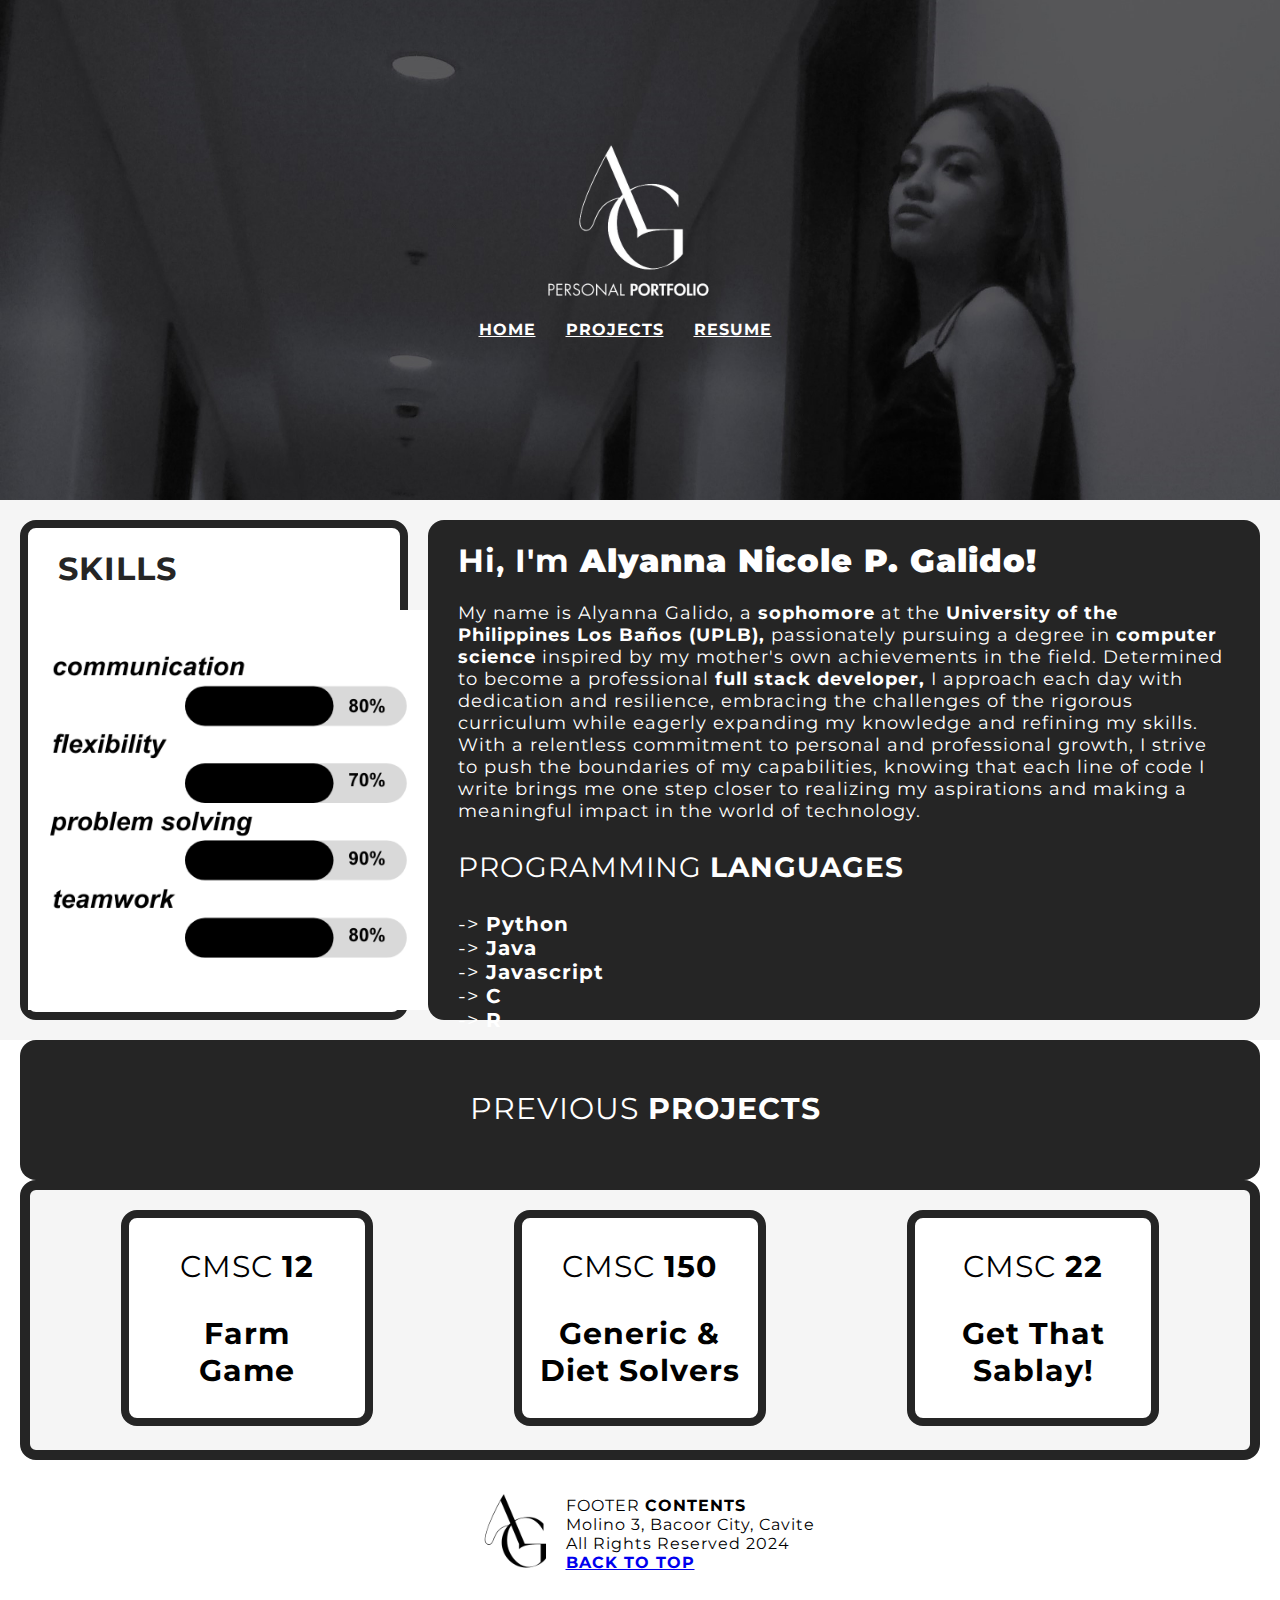
<file: index.html>
<!--
    Name: Galido, Alyanna Nicole P.
    Section: CMSC 100 - UV1L
    Description: This program contains the html code for my personal portfolio.
-->

<!DOCTYPE html> <!-- Defines the document type and version of HTML -->
<html> <!-- Root element of the HTML document -->
    <head> <!-- Contains metadata about the document -->
        <title> Personal Portfolio </title> <!-- Sets the title of the document -->
        <link rel="stylesheet" type="text/css" href="portfolio.css"> <!-- Links an external CSS stylesheet -->
        <link rel="preconnect" href="https://fonts.googleapis.com"> <!-- Specifies a preconnect link to Google Fonts -->
        <link rel="preconnect" href="https://fonts.gstatic.com" crossorigin> <!-- Specifies a preconnect link to Google Fonts -->
        <link href="https://fonts.googleapis.com/css2?family=Montserrat:ital,wght@0,100..900;1,100..900&display=swap" rel="stylesheet"> <!-- Links a Google Font stylesheet -->
    </head>
    <body> <!-- Contains the content of the document -->
        <div class ="header"> <!-- Header section of the webpage -->
            <div class="logo"> <!-- Logo section within the header -->
                <img src="images/ag_whitenobg.png" width="200px" height="200px"> <!-- Displays the logo image -->
            </div>
            <div class="nav-bar"> <!-- Navigation bar within the header -->
                <ul class="nav-list"> <!-- Unordered list for navigation links -->
                    <li> <a href="#top" class="nav"><b> HOME </b></a> </li> <!-- Home navigation link -->
                    <li> <a href="#" class="nav"><b> PROJECTS </b></a> </li> <!-- Projects navigation link -->
                    <li> <a href="#" class="nav"><b> RESUME </b></a> </li> <!-- Resume navigation link -->
                </ul>
            </div>
        </div>

        <div class="featured-photo"> <!-- Featured photo section -->
            <div class="skills"> <!-- Skills section within the featured photo -->
                <h1 class="skills-header"> SKILLS </h1> <!-- Heading for skills section -->
               <center><img src="images/skills.png" width="400px" height="400px"> </center> <!-- Displays the skills image -->
            </div>
            <div class="autobiography"> <!-- Autobiography section within the featured photo -->
                <h1> Hi, I'm <b> Alyanna Nicole P. Galido! </b></h1> <!-- Introduction heading -->
                <p class="paragraph"> <!-- Paragraph introducing myself -->
                    My name is Alyanna Galido, a <b>sophomore</b> at the <b>University of the Philippines Los Baños (UPLB),</b>
                    passionately pursuing a degree in <b>computer science</b> inspired by my mother's own achievements
                    in the field. Determined to become a professional <b>full stack developer,</b> I approach each day
                    with dedication and resilience, embracing the challenges of the rigorous curriculum while
                    eagerly expanding my knowledge and refining my skills. With a relentless commitment to personal
                    and professional growth, I strive to push the boundaries of my capabilities, knowing that each
                    line of code I write brings me one step closer to realizing my aspirations and making a meaningful
                    impact in the world of technology.
                </p>
                <p class="pls"> PROGRAMMING <b>LANGUAGES</b></p> <!-- Programming languages section heading -->
                <p class="langs"> <!-- List of programming languages -->
                    -> <b>Python </b> <br> <!-- Python programming language -->
                    -> <b> Java </b> <br> <!-- Java programming language -->
                    -> <b> Javascript </b> <br> <!-- JavaScript programming language -->
                    -> <b> C </b> <br> <!-- C programming language -->
                    -> <b> R </b> <br> <!-- R programming language -->
                </p>
            </div>
        </div>
        <div class="prevproj-header"> <!-- Previous projects section heading -->
            <center><p class="projects-header"> PREVIOUS <b>PROJECTS</b> </p></center> <!-- Heading for previous projects section -->
        </div>
        <div class="previous-projects"> <!-- Previous projects section -->
            <div class="project-1"> <!-- Project 1 within the previous projects section -->
                <center><p class="course"> CMSC <b>12</b> </p></center> <!-- Course number -->
                <center><p class="game"> <b>Farm <br> Game</b> </p></center> <!-- Project name -->
            </div>
            <div class="project-2"> <!-- Project 2 within the previous projects section -->
                <center><p class="course"> CMSC <b>150</b> </p></center> <!-- Course number -->
                <center><p class="game"> <b>Generic & <br> Diet Solvers</b> </p></center> <!-- Project name -->
            </div>
            <div class="project-3"> <!-- Project 3 within the previous projects section -->
                <center><p class="course"> CMSC <b>22</b> </p></center> <!-- Course number -->
                <center><p class="game"> <b>Get That <br> Sablay!</b> </p></center> <!-- Project name -->
            </div>
        </div>

        <div class="footer"> <!-- Footer section -->
            <div class="logo-2"> <!-- Logo section within the footer -->
                <img src="images/ag_blacknobg.png" width="100px" height="100px"> <!-- Displays the logo image -->
            </div>
            <div class="address"> <!-- Address section within the footer -->
                <p class="add-footer"> <!-- Footer contents -->
                    FOOTER <b>CONTENTS</b> <br> <!-- Footer contents heading -->
                    Molino 3, Bacoor City, Cavite <br> <!-- Address -->
                    All Rights Reserved 2024 <br> <!-- Copyright notice -->
                    <a href="#top"><b> BACK TO TOP </b></a> <!-- Back to top link -->
                </p>
            </div>
        </div>
    </body>
</html>
</file>
<file: portfolio.css>
/*
    Name: Galido, Alyanna Nicole P.
    Section: CMSC 100 - UV1L
    Description: This program contains the css code for my personal portfolio.
*/

/* Applies Montserrat font to all elements */
* {
    font-family: "Montserrat", sans-serif;
    font-optical-sizing: auto;
    font-weight: 100px;
    font-style: normal;
    letter-spacing: 1px;
}

/* Sets max height of body to 100% and removes margin */
body {
    max-height: 100%;
    margin: 0%;
}

/* Styles for the header section */
.header {
    background-image: url('images/header.jpg');
    background-size: 100%;
    background-repeat: no-repeat;
    background-color: rgba(255, 255, 255, 0);
    height: 500px;
    align-items: center;
    flex-direction: column;
    margin: 0px;
    display: flex;
}

/* Styles for the logo within the header */
.logo {
    display: flex;
    justify-content: space-around;
    padding-top: 120px;
    padding-right: 25px;
}

/* Styles for navigation links */
.nav {
    color: white;
}

/* Styles for the navigation list */
.nav-list {
    list-style-type: none;
    padding: 0;
    margin: 0;
    display: flex; 
    align-items: center;
}
.nav-list li {
    margin-right: 30px; 
    color: white;
}

/* Styles for the featured photo section */
.featured-photo {
    background-color: whitesmoke;
    height: 500px;
    display: flex;
    flex-direction: row;
    justify-content: space-around;
    padding-left: 20px;
    padding-right: 20px;
    padding-top: 20px;
    padding-bottom: 20px; 
}

/* Styles for the skills section */
.skills-header {
    color: #252525;
    padding-left: 30px;
}

.skills {
    width: 30%;
    color: #252525;
    background-color: white;
    border-color: #252525;
    border-width: 8px;
    border-style: solid;
    border-color: #252525;
    border-radius: 1rem;
}

/* Styles for the autobiography section */
.autobiography {
    color: white;
    width: 70%;
    margin-left: 20px;
    background-color: #252525;
    border-radius: 1rem;
    padding-left: 30px;
    padding-right: 30px;
}

.paragraph {
    color: white;
    font-size: 18px;
}

.pls {
    color: white;
    font-size: 28px;
}

.langs {
    color: white;
    font-size: 20px;
}

/* Styles for the previous projects section header */
.prevproj-header {
    height: 100px;
    background-color: #252525;
    display: flex;
    flex-direction: row;
    justify-content: space-around;
    margin-left: 20px;
    margin-right: 20px;
    padding-left: 30px;
    padding-right: 20px;
    padding-top: 20px;
    padding-bottom: 20px;  
    border-radius: 1rem;
}

.projects-header {
    color: white;
    font-size: 30px;
}

/* Styles for the previous projects section */
.previous-projects {
    background-color: whitesmoke;
    height: 240px;
    display: flex;
    flex-direction: row;
    justify-content: space-around;
    margin-left: 20px;
    margin-right: 20px;
    border-style: solid;
    border-color: #252525;
    border-width: 10px;
    padding-left: 20px;
    padding-right: 20px;
    padding-top: 20px;
    border-radius: 1rem;
}

/* Styles for individual projects within the previous projects section */
.project-1, .project-2, .project-3 {
    justify-content: center;
    height: 200px;
    width: 20%;
    background-color: white;
    border-width: 8px;
    border-style: solid;
    border-color: #252525;
    border-radius: 1rem;
}

/* Styles for course and game within individual projects */
.course, .game {
    font-size: 30px;
}

/* Styles for the footer section */
.footer {
    border-top: #252525;
    height: 100px;
    display: flex;
    flex-direction: row;
    justify-content: center;
    padding-left: 20px;
    padding-right: 20px;
    padding-top: 20px;
    padding-bottom: 20px;  
}
</file>
